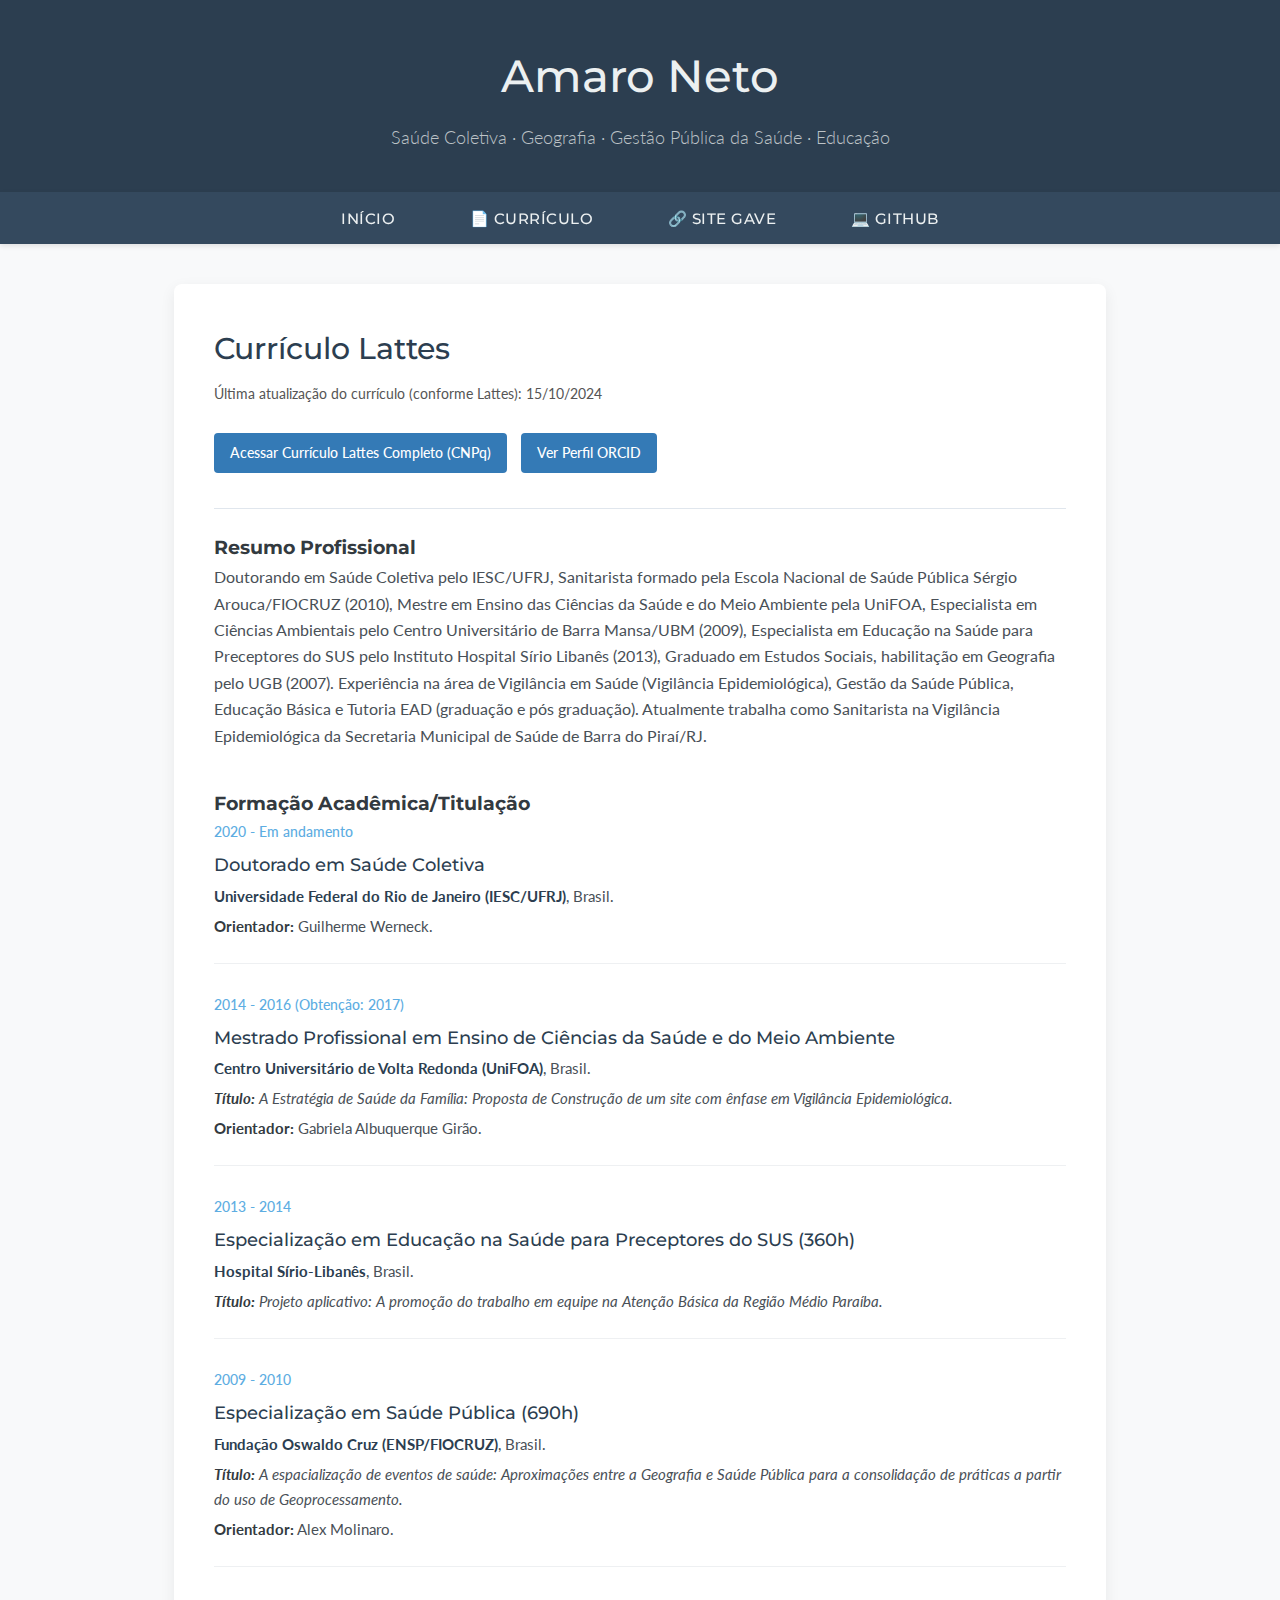
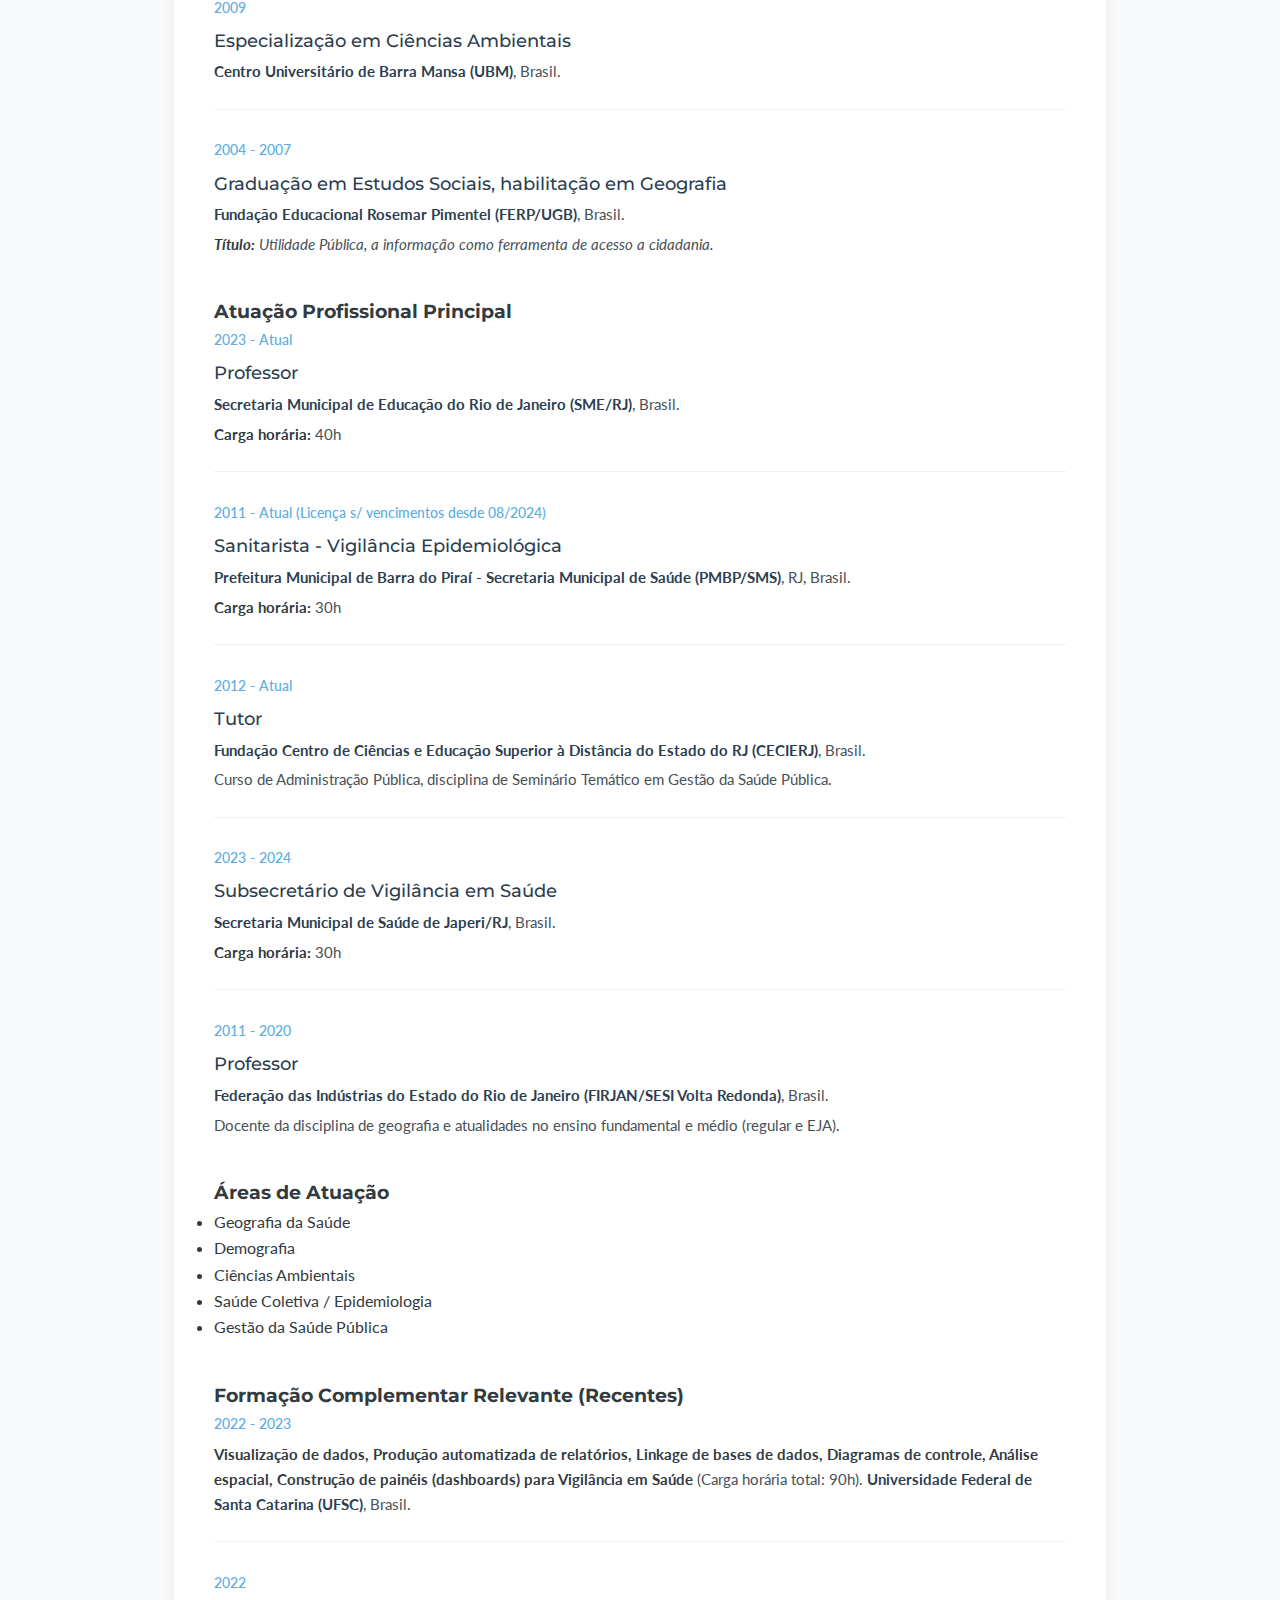
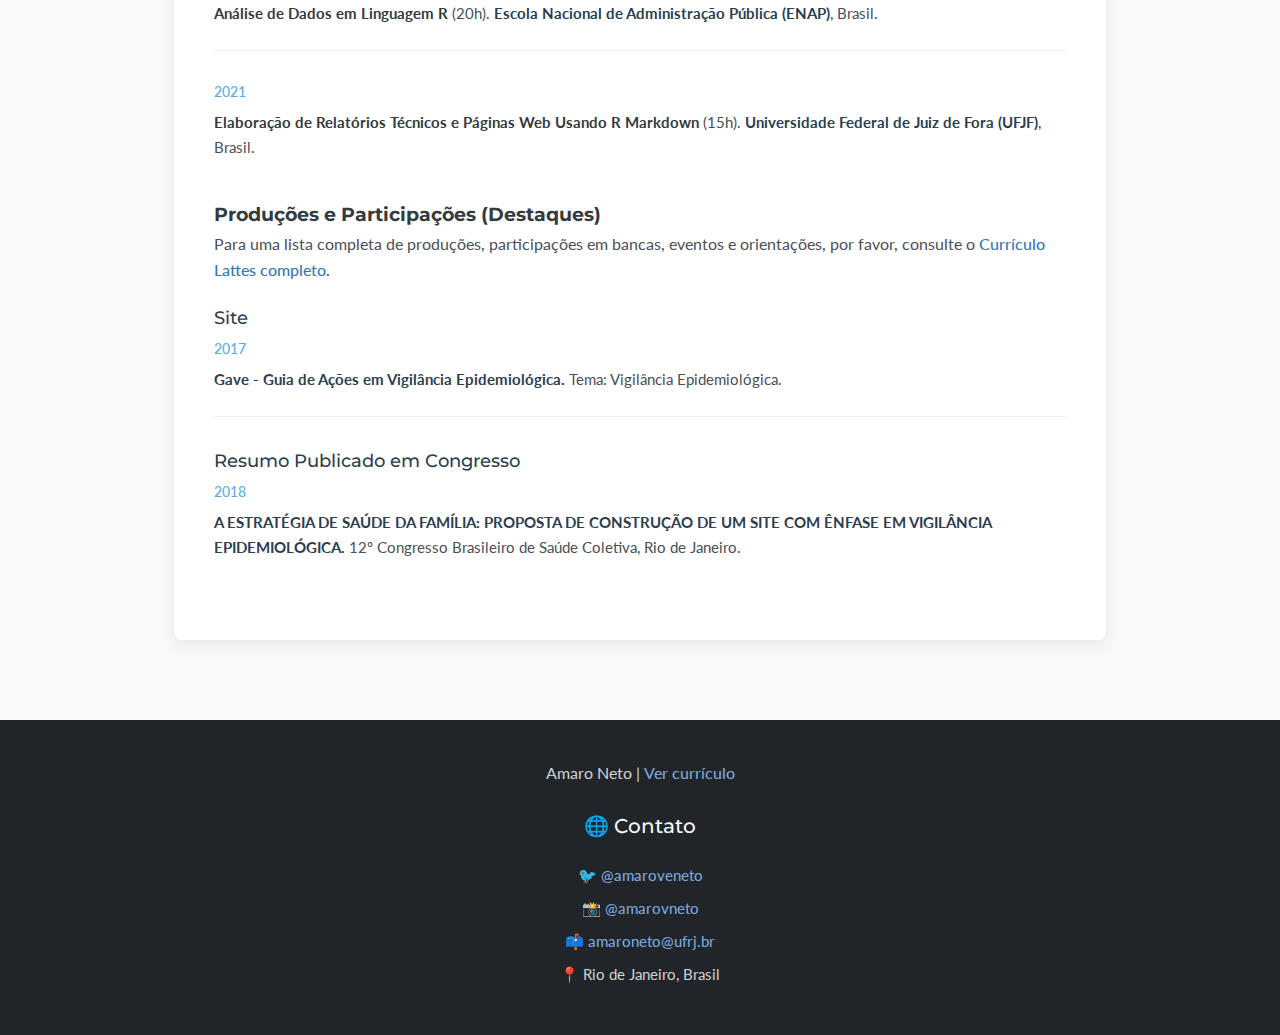
<file: curriculo.html>
<!DOCTYPE html>
<html lang="pt-BR">
<head>
  <meta charset="UTF-8" />
  <meta name="viewport" content="width=device-width, initial-scale=1.0" />
  <title>Currículo - Prof. Amaro Viana Neto | Saúde Coletiva e Epidemiologia</title>

  <link rel="preconnect" href="https://fonts.googleapis.com">
  <link rel="preconnect" href="https://fonts.gstatic.com" crossorigin>
  <link href="https://fonts.googleapis.com/css2?family=Lato:wght@300;400;700&family=Montserrat:wght@400;500;700&display=swap" rel="stylesheet">

  <link rel="stylesheet" href="styles.css">

  <style>
    /* Estilos adicionais específicos para a página de currículo, se necessário */
    .cv-section {
      margin-bottom: 2.5rem;
    }
    .cv-item {
      margin-bottom: 1.8rem;
      padding-bottom: 1.5rem;
      border-bottom: 1px solid #eef0f2;
    }
    .cv-item:last-child {
      margin-bottom: 0;
      padding-bottom: 0;
      border-bottom: none;
    }
    .cv-item h3 {
      font-size: 1.3rem;
      color: #34495E; /* Tom de azul da navegação */
      margin-bottom: 0.5rem;
    }
    .cv-item h4 {
        font-size: 1.1rem;
        color: #2c3e50;
        margin-bottom: 0.3rem;
        font-weight: 500; /* Montserrat medium */
    }
    .cv-item p {
      font-size: 0.95rem;
      margin-bottom: 0.3rem;
      color: #495057;
    }
    .cv-item p strong {
      color: #333A40;
    }
    .cv-item ul {
      list-style-type: disc;
      margin-left: 20px;
      padding-left: 0;
    }
    .cv-item ul li {
      margin-bottom: 0.2rem;
    }
    .cv-date {
        font-size: 0.9rem;
        color: #5DADE2; /* Azul claro de destaque */
        font-weight: 500;
        display: block;
        margin-bottom: 0.4rem;
    }
    .cv-institution {
        font-weight: bold;
        color: #2C3E50;
    }
    .cv-title-description {
        font-style: italic;
        color: #555;
    }
  </style>
</head>
<body>
  <header>
    <h1>Amaro Neto</h1>
    <p>Saúde Coletiva · Geografia · Gestão Pública da Saúde · Educação</p>
  </header>

  <nav>
    <a href="index.html">Início</a>
    <a href="curriculo.html" class="active">📄 Currículo</a> <a href="https://epidemio.wixsite.com/gave" target="_blank">🔗 Site GAVE</a>
    <a href="https://github.com/veneto9" target="_blank">💻 GitHub</a>
  </nav>

  <main>
    <section class="secao">
      <div style="margin-bottom: 1.5rem; padding-bottom: 1rem; border-bottom: 1px solid #e0e6ed;">
        <h2 style="border-bottom: none; padding-bottom: 0; margin-bottom: 0.5rem;">Currículo Lattes</h2>
        <p style="font-size: 0.9rem; color: #555;">Última atualização do currículo (conforme Lattes): 15/10/2024</p>
        <p>
          <a href="http://lattes.cnpq.br/8752162166506436" target="_blank" rel="noopener noreferrer" class="btn-like">Acessar Currículo Lattes Completo (CNPq)</a>
          <a href="https://orcid.org/0000-0001-5492-4960" target="_blank" rel="noopener noreferrer" class="btn-like" style="margin-left:10px;">Ver Perfil ORCID</a>
        </p>
        <style>
          .btn-like {
            display: inline-block;
            padding: 0.5rem 1rem;
            background-color: #347AB6;
            color: white;
            text-decoration: none;
            border-radius: 4px;
            font-size: 0.9rem;
            margin-top: 0.5rem;
            transition: background-color 0.2s ease;
          }
          .btn-like:hover {
            background-color: #285F8F;
            color: white;
            text-decoration: none;
          }
        </style>
      </div>

      <div class="cv-section">
        <h3>Resumo Profissional</h3>
        <p>Doutorando em Saúde Coletiva pelo IESC/UFRJ, Sanitarista formado pela Escola Nacional de Saúde Pública Sérgio Arouca/FIOCRUZ (2010), Mestre em Ensino das Ciências da Saúde e do Meio Ambiente pela UniFOA, Especialista em Ciências Ambientais pelo Centro Universitário de Barra Mansa/UBM (2009), Especialista em Educação na Saúde para Preceptores do SUS pelo Instituto Hospital Sírio Libanês (2013), Graduado em Estudos Sociais, habilitação em Geografia pelo UGB (2007). Experiência na área de Vigilância em Saúde (Vigilância Epidemiológica), Gestão da Saúde Pública, Educação Básica e Tutoria EAD (graduação e pós graduação). Atualmente trabalha como Sanitarista na Vigilância Epidemiológica da Secretaria Municipal de Saúde de Barra do Piraí/RJ.</p>
      </div>

      <div class="cv-section">
        <h3>Formação Acadêmica/Titulação</h3>
        <div class="cv-item">
          <span class="cv-date">2020 - Em andamento</span>
          <h4>Doutorado em Saúde Coletiva</h4>
          <p><span class="cv-institution">Universidade Federal do Rio de Janeiro (IESC/UFRJ)</span>, Brasil.</p>
          <p><strong>Orientador:</strong> Guilherme Werneck.</p>
        </div>
        <div class="cv-item">
          <span class="cv-date">2014 - 2016 (Obtenção: 2017)</span>
          <h4>Mestrado Profissional em Ensino de Ciências da Saúde e do Meio Ambiente</h4>
          <p><span class="cv-institution">Centro Universitário de Volta Redonda (UniFOA)</span>, Brasil.</p>
          <p class="cv-title-description"><strong>Título:</strong> A Estratégia de Saúde da Família: Proposta de Construção de um site com ênfase em Vigilância Epidemiológica.</p>
          <p><strong>Orientador:</strong> Gabriela Albuquerque Girão.</p>
        </div>
        <div class="cv-item">
          <span class="cv-date">2013 - 2014</span>
          <h4>Especialização em Educação na Saúde para Preceptores do SUS (360h)</h4>
          <p><span class="cv-institution">Hospital Sírio-Libanês</span>, Brasil.</p>
          <p class="cv-title-description"><strong>Título:</strong> Projeto aplicativo: A promoção do trabalho em equipe na Atenção Básica da Região Médio Paraíba.</p>
        </div>
        <div class="cv-item">
          <span class="cv-date">2009 - 2010</span>
          <h4>Especialização em Saúde Pública (690h)</h4>
          <p><span class="cv-institution">Fundação Oswaldo Cruz (ENSP/FIOCRUZ)</span>, Brasil.</p>
          <p class="cv-title-description"><strong>Título:</strong> A espacialização de eventos de saúde: Aproximações entre a Geografia e Saúde Pública para a consolidação de práticas a partir do uso de Geoprocessamento.</p>
          <p><strong>Orientador:</strong> Alex Molinaro.</p>
        </div>
         <div class="cv-item">
          <span class="cv-date">2009</span>
          <h4>Especialização em Ciências Ambientais</h4>
          <p><span class="cv-institution">Centro Universitário de Barra Mansa (UBM)</span>, Brasil.</p>
        </div>
        <div class="cv-item">
          <span class="cv-date">2004 - 2007</span>
          <h4>Graduação em Estudos Sociais, habilitação em Geografia</h4>
          <p><span class="cv-institution">Fundação Educacional Rosemar Pimentel (FERP/UGB)</span>, Brasil.</p>
          <p class="cv-title-description"><strong>Título:</strong> Utilidade Pública, a informação como ferramenta de acesso a cidadania.</p>
        </div>
      </div>

      <div class="cv-section">
        <h3>Atuação Profissional Principal</h3>
        <div class="cv-item">
            <span class="cv-date">2023 - Atual</span>
            <h4>Professor</h4>
            <p><span class="cv-institution">Secretaria Municipal de Educação do Rio de Janeiro (SME/RJ)</span>, Brasil.</p>
            <p><strong>Carga horária:</strong> 40h</p>
        </div>
        <div class="cv-item">
            <span class="cv-date">2011 - Atual (Licença s/ vencimentos desde 08/2024)</span>
            <h4>Sanitarista - Vigilância Epidemiológica</h4>
            <p><span class="cv-institution">Prefeitura Municipal de Barra do Piraí - Secretaria Municipal de Saúde (PMBP/SMS)</span>, RJ, Brasil.</p>
            <p><strong>Carga horária:</strong> 30h</p>
        </div>
         <div class="cv-item">
            <span class="cv-date">2012 - Atual</span>
            <h4>Tutor</h4>
            <p><span class="cv-institution">Fundação Centro de Ciências e Educação Superior à Distância do Estado do RJ (CECIERJ)</span>, Brasil.</p>
            <p>Curso de Administração Pública, disciplina de Seminário Temático em Gestão da Saúde Pública.</p>
        </div>
        <div class="cv-item">
            <span class="cv-date">2023 - 2024</span>
            <h4>Subsecretário de Vigilância em Saúde</h4>
            <p><span class="cv-institution">Secretaria Municipal de Saúde de Japeri/RJ</span>, Brasil.</p>
            <p><strong>Carga horária:</strong> 30h</p>
        </div>
        <div class="cv-item">
            <span class="cv-date">2011 - 2020</span>
            <h4>Professor</h4>
            <p><span class="cv-institution">Federação das Indústrias do Estado do Rio de Janeiro (FIRJAN/SESI Volta Redonda)</span>, Brasil.</p>
            <p>Docente da disciplina de geografia e atualidades no ensino fundamental e médio (regular e EJA).</p>
        </div>
        </div>

      <div class="cv-section">
        <h3>Áreas de Atuação</h3>
        <ul>
          <li>Geografia da Saúde</li>
          <li>Demografia</li>
          <li>Ciências Ambientais</li>
          <li>Saúde Coletiva / Epidemiologia</li>
          <li>Gestão da Saúde Pública</li>
        </ul>
      </div>

      <div class="cv-section">
        <h3>Formação Complementar Relevante (Recentes)</h3>
        <div class="cv-item">
            <p><span class="cv-date">2022 - 2023</span> <strong>Visualização de dados, Produção automatizada de relatórios, Linkage de bases de dados, Diagramas de controle, Análise espacial, Construção de painéis (dashboards) para Vigilância em Saúde</strong> (Carga horária total: 90h). <span class="cv-institution">Universidade Federal de Santa Catarina (UFSC)</span>, Brasil.</p>
        </div>
        <div class="cv-item">
            <p><span class="cv-date">2022</span> <strong>Análise de Dados em Linguagem R</strong> (20h). <span class="cv-institution">Escola Nacional de Administração Pública (ENAP)</span>, Brasil.</p>
        </div>
        <div class="cv-item">
            <p><span class="cv-date">2021</span> <strong>Elaboração de Relatórios Técnicos e Páginas Web Usando R Markdown</strong> (15h). <span class="cv-institution">Universidade Federal de Juiz de Fora (UFJF)</span>, Brasil.</p>
        </div>
         </div>

      <div class="cv-section">
        <h3>Produções e Participações (Destaques)</h3>
        <p>Para uma lista completa de produções, participações em bancas, eventos e orientações, por favor, consulte o <a href="http://lattes.cnpq.br/8752162166506436" target="_blank" rel="noopener noreferrer">Currículo Lattes completo</a>.</p>
        <div class="cv-item">
          <h4>Site</h4>
          <p><span class="cv-date">2017</span> <span class="cv-institution">Gave - Guia de Ações em Vigilância Epidemiológica.</span> Tema: Vigilância Epidemiológica.</p>
        </div>
        <div class="cv-item">
          <h4>Resumo Publicado em Congresso</h4>
          <p><span class="cv-date">2018</span> <span class="cv-institution">A ESTRATÉGIA DE SAÚDE DA FAMÍLIA: PROPOSTA DE CONSTRUÇÃO DE UM SITE COM ÊNFASE EM VIGILÂNCIA EPIDEMIOLÓGICA.</span> 12º Congresso Brasileiro de Saúde Coletiva, Rio de Janeiro.</p>
        </div>
        </div>

    </section>
  </main>

  <footer>
    <div>
      <p>Amaro Neto | <a href="curriculo.html">Ver currículo</a></p>
    </div>
    <section class="secao-contato">
      <h2>🌐 Contato</h2>
      <p>🐦 <a href="https://twitter.com/amaroveneto" target="_blank">@amaroveneto</a></p>
      <p>📸 <a href="https://instagram.com/amarovneto" target="_blank">@amarovneto</a></p>
      <p>📫 <a href="mailto:amaroneto@ufrj.br">amaroneto@ufrj.br</a></p>
      <p>📍 Rio de Janeiro, Brasil</p>
    </section>
  </footer>

  </body>
</html>
</file>
<file: styles.css>
/* styles.css */

/* --- Reset básico e Configurações Globais --- */
* {
  margin: 0;
  padding: 0;
  box-sizing: border-box;
}

/* --- Tipografia (Opcional: Importar Google Fonts) --- */
/* Para usar Lato e Montserrat diretamente do Google Fonts, você pode:
   1. Adicionar este @import no topo do seu CSS:
      @import url('https://fonts.googleapis.com/css2?family=Lato:wght@300;400;700&family=Montserrat:wght@400;500;700&display=swap');
   2. Ou adicionar o <link> no <head> do seu HTML:
      <link rel="preconnect" href="https://fonts.googleapis.com">
      <link rel="preconnect" href="https://fonts.gstatic.com" crossorigin>
      <link href="https://fonts.googleapis.com/css2?family=Lato:wght@300;400;700&family=Montserrat:wght@400;500;700&display=swap" rel="stylesheet">
*/

body {
  font-family: 'Lato', -apple-system, BlinkMacSystemFont, "Segoe UI", Roboto, Helvetica, Arial, sans-serif;
  line-height: 1.65;
  color: #333A40; /* Cinza escuro para texto principal */
  background-color: #F8F9FA; /* Fundo off-white sutil */
  display: flex;
  flex-direction: column;
  min-height: 100vh;
  font-size: 16px; /* Tamanho base da fonte */
}

h1, h2, h3, h4, h5, h6, nav a { /* Aplicando Montserrat aos títulos e navegação */
  font-family: 'Montserrat', -apple-system, BlinkMacSystemFont, "Segoe UI", Roboto, Helvetica, Arial, sans-serif;
}

/* --- Cabeçalho --- */
header {
  background-color: #2C3E50; /* Azul petróleo escuro */
  color: #ECF0F1; /* Branco acinzentado */
  padding: 2.5rem 1.5rem;
  text-align: center;
}

header h1 {
  margin-bottom: 0.5rem;
  font-size: 2.8rem;
  font-weight: 500; /* Montserrat medium */
}

header p {
  font-size: 1.15rem;
  color: #BDC3C7; /* Cinza mais claro */
  font-weight: 300; /* Lato light */
}

/* --- Navegação --- */
nav {
  background-color: #34495E; /* Tom de azul um pouco mais claro que o header */
  padding: 0.8rem 0;
  text-align: center;
  box-shadow: 0 2px 5px rgba(0,0,0,0.1); /* Sombra sutil */
  position: sticky; /* Menu fixo no topo ao rolar */
  top: 0;
  z-index: 1000; /* Garante que fique acima de outros conteúdos */
}

nav a {
  color: #ECF0F1;
  text-decoration: none;
  margin: 0 1.2rem;
  padding: 0.6rem 1rem;
  border-radius: 5px;
  font-weight: 500; /* Montserrat medium */
  transition: background-color 0.25s ease, color 0.25s ease;
  font-size: 0.95rem;
  text-transform: uppercase; /* Opcional: look mais formal */
  letter-spacing: 0.5px; /* Opcional: leve espaçamento */
}

nav a:hover, nav a:focus {
  background-color: #4A6572; /* Cor de fundo ao passar o mouse/focar */
  color: #FFFFFF;
}

/* --- Conteúdo Principal --- */
main {
  flex-grow: 1; /* Ocupa espaço restante para footer ficar no final */
  max-width: 980px; /* Limita largura para melhor leitura */
  margin: 2.5rem auto; /* Centraliza e adiciona margem superior/inferior */
  padding: 0 1.5rem; /* Padding lateral */
  width: 100%;
}

/* --- Seções Genéricas --- */
.secao {
  background-color: #FFFFFF; /* Fundo branco */
  padding: 2.5rem;
  margin-bottom: 2.5rem;
  border-radius: 8px; /* Bordas arredondadas */
  box-shadow: 0 5px 15px rgba(0,0,0,0.07); /* Sombra sutil */
}

.secao h2 {
  font-size: 1.9rem;
  color: #2C3E50; /* Cor do título da seção */
  margin-bottom: 1.8rem;
  border-bottom: 3px solid #5DADE2; /* Linha azul clara (destaque) */
  padding-bottom: 0.8rem;
  font-weight: 500; /* Montserrat medium */
}

.secao p {
  margin-bottom: 1.2rem;
  color: #495057; /* Cinza para parágrafos */
}

.secao p:last-child {
  margin-bottom: 0;
}

/* --- Cards de Projeto --- */
.projeto-card {
  background-color: #FDFDFE; /* Quase branco */
  border: 1px solid #E0E6ED; /* Borda sutil */
  padding: 1.8rem;
  margin-bottom: 1.8rem;
  border-radius: 6px;
  transition: box-shadow 0.3s ease, transform 0.2s ease;
}

.projeto-card:hover {
  box-shadow: 0 8px 20px rgba(0,0,0,0.09); /* Sombra mais pronunciada no hover */
  transform: translateY(-4px); /* Leve elevação no hover */
}

.projeto-card:last-child {
    margin-bottom: 0;
}

.projeto-card h3 {
  font-size: 1.35rem;
  color: #34495E; /* Tom de azul da navegação */
  margin-bottom: 0.8rem;
  font-weight: 500; /* Montserrat medium */
}

/* --- Rodapé --- */
footer {
  background-color: #212529; /* Cinza bem escuro */
  color: #CED4DA; /* Cinza claro */
  text-align: center;
  padding: 2.5rem 1.5rem;
  margin-top: auto; /* Garante que o footer fique no final */
}

footer div p { /* Para "Amaro Neto | Ver currículo" */
  margin-bottom: 1.5rem;
  font-size: 1rem;
}

/* Estilos para h2 e p dentro do footer (idealmente, remova estilos inline do HTML) */
footer .secao-contato h2 {
  font-size: 1.25rem;
  color: #F8F9FA;
  margin-top: 0;
  margin-bottom: 1.2rem;
  border-bottom: none;
  padding-bottom: 0;
  font-weight: 500;
}

footer .secao-contato p {
  margin: 0.5rem 0;
  font-size: 0.95rem;
}

footer a {
  color: #79A6DC; /* Azul claro para links no footer */
  text-decoration: none;
  transition: color 0.2s ease;
}

footer a:hover, footer a:focus {
  text-decoration: underline;
  color: #A0C3EB; /* Azul um pouco mais claro no hover */
}

/* --- Links Globais (se não especificado de outra forma) --- */
a {
  color: #347AB6; /* Tom de azul para links no corpo */
  text-decoration: none;
  font-weight: 500; /* Destaque para links */
  transition: color 0.2s ease;
}

a:hover, a:focus {
  text-decoration: underline;
  color: #285F8F; /* Tom mais escuro no hover */
}

/* --- Ajustes para Telas Menores (Responsividade) --- */
@media (max-width: 768px) {
  body {
    font-size: 15px;
  }
  header {
    padding: 2rem 1rem;
  }
  header h1 {
    font-size: 2.2rem;
  }
  header p {
    font-size: 1rem;
  }
  nav {
    padding: 0.5rem 0;
    position: static; /* Remove sticky em telas menores se preferir */
  }
  nav a {
    display: block; /* Links da navegação um abaixo do outro */
    margin: 0.6rem auto;
    width: 90%;
    padding: 0.8rem 1rem;
  }
  main {
    margin: 1.5rem auto;
    padding: 0 1rem;
  }
  .secao {
    padding: 1.5rem;
    margin-bottom: 1.5rem;
  }
  .secao h2 {
    font-size: 1.6rem;
    margin-bottom: 1.2rem;
    padding-bottom: 0.6rem;
  }
  .projeto-card {
    padding: 1.2rem;
    margin-bottom: 1.2rem;
  }
  .projeto-card h3 {
    font-size: 1.2rem;
  }
  footer {
    padding: 2rem 1rem;
  }
}

/* --- Estilos para Seções de Blog e Clipping (se usar Bootstrap) --- */
/* Coloque aqui as personalizações para .card, .btn-primary etc., se você
   for adicionar o Bootstrap CSS ao seu HTML para essas seções. Exemplo: */

/*
#blog-section .card,
#clipping-section .card {
  border: 1px solid #E0E6ED;
  border-radius: 6px;
  box-shadow: 0 5px 15px rgba(0,0,0,0.07);
  transition: box-shadow 0.3s ease, transform 0.2s ease;
  margin-bottom: 1.5rem; // Se não usar g-4 do Bootstrap
}

#blog-section .card:hover,
#clipping-section .card:hover {
  box-shadow: 0 8px 20px rgba(0,0,0,0.09);
  transform: translateY(-4px);
}

#blog-section .card-title,
#clipping-section .card-title {
  font-family: 'Montserrat', sans-serif;
  color: #34495E;
  font-size: 1.25rem;
}

#blog-section .btn-primary,
#clipping-section .btn-primary {
  background-color: #347AB6;
  border-color: #347AB6;
  font-family: 'Montserrat', sans-serif;
  font-weight: 500;
  padding: 0.5rem 1rem;
  font-size: 0.9rem;
}

#blog-section .btn-primary:hover,
#clipping-section .btn-primary:hover {
  background-color: #285F8F;
  border-color: #285F8F;
}
*/
</file>
